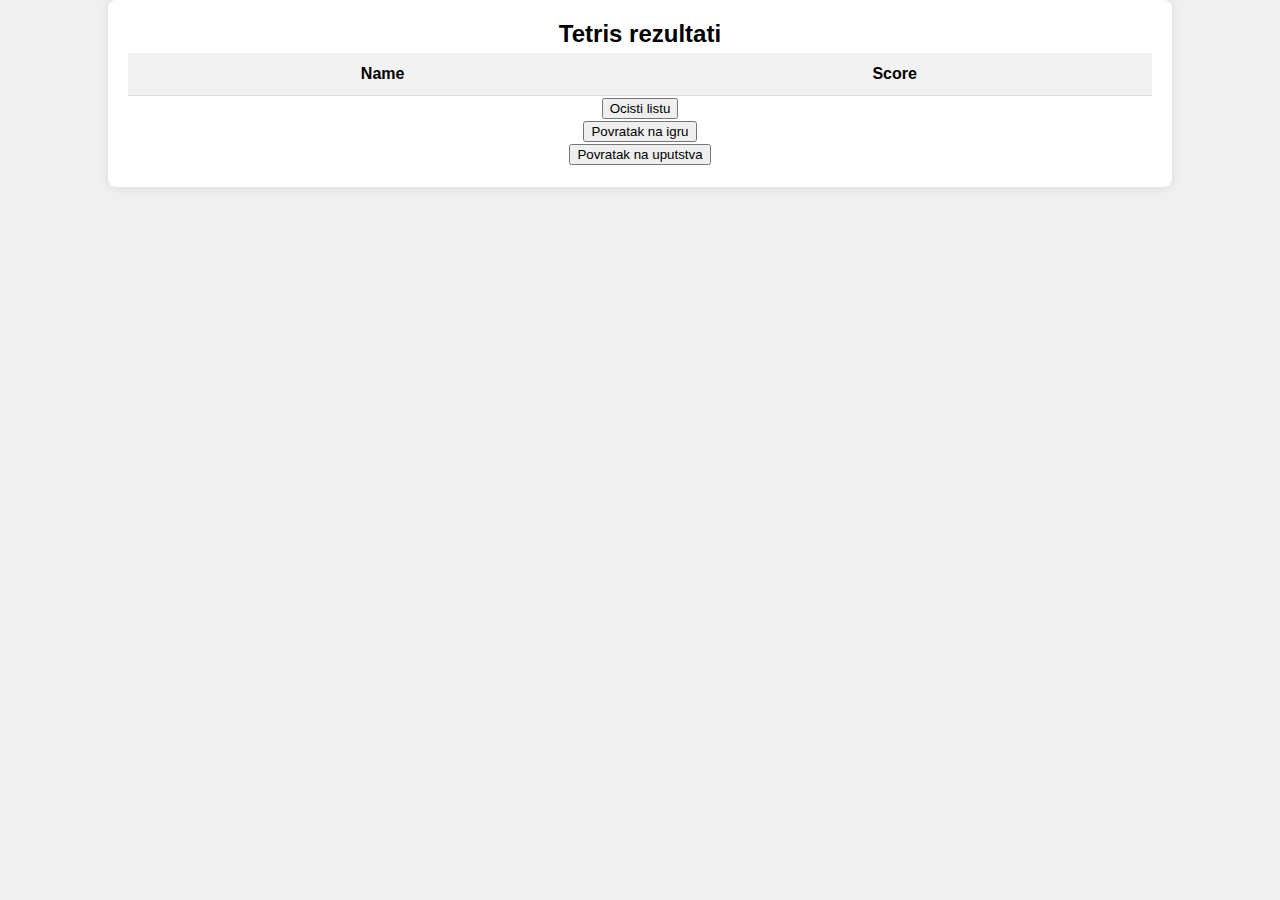
<file: tetris-rezultati.html>
<!DOCTYPE html>
<html lang="en">
  <head>
    <meta charset="UTF-8" />
    <meta name="viewport" content="width=device-width, initial-scale=1.0" />
    <title>Tetris rezultati</title>
    <link rel="stylesheet" href="tetris-rezultati.css"></link>
    <script src="https://code.jquery.com/jquery-3.7.1.js" integrity="sha256-eKhayi8LEQwp4NKxN+CfCh+3qOVUtJn3QNZ0TciWLP4=" crossorigin="anonymous"></script>
    <script src="tetris-rezultati.js"></script>
  </head>
  <body onload="init()">
    <div class="container">
    <h2>Tetris rezultati</h2>
    <table class="table">
        <tr>
            <th>Name</th>
            <th>Score</th>
        </tr>
    </table>
    <button onclick="clearStorage()" class="b1" >Ocisti listu</button>
    <button onclick="returnToTheGame()" class="b2">Povratak na igru</button>
    <button onclick="returnToTheInstructions()" class = "b1">Povratak na uputstva</button>
</div>
  </body>
</html>
</file>
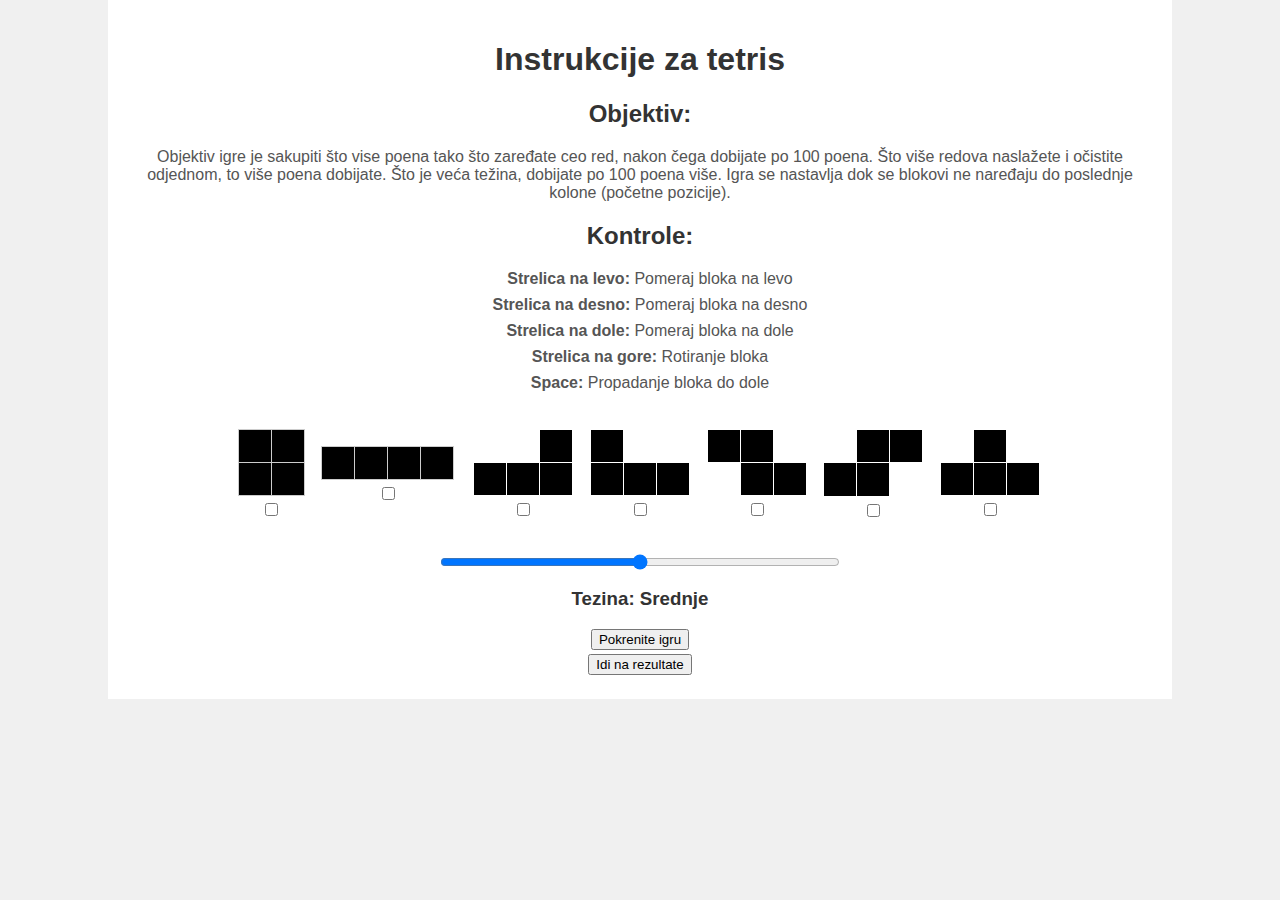
<file: tetris-uputstvo.html>
<!DOCTYPE html>
<html lang="en">
  <head>
    <meta charset="UTF-8" />
    <meta name="viewport" content="width=device-width, initial-scale=1.0" />
    <title>Tetris uputstvo</title>
    <link rel="stylesheet" href="tetris-uputstvo.css"></link>
    <script src="https://code.jquery.com/jquery-3.7.1.js" integrity="sha256-eKhayi8LEQwp4NKxN+CfCh+3qOVUtJn3QNZ0TciWLP4=" crossorigin="anonymous"></script>
    <script src="tetris-uputstvo.js"></script>
  </head>
  <body onload="init()">
    <!-- <h1>Upisite ime i potvrdite, igra ce zatim poceti</h1>
    <h1>Kontrole:</h1>
    <h2>Pomeraj u desno - strelica u desno</h2>
    <h2>Pomeraj u levo - strelica u levo</h2>
    <h2>Postavite blok na kraj - strelica na dole</h2>
    <h2>Okrenite block - space bar</h2> -->
    <div class="container">
      <h1>Instrukcije za tetris</h1>
      <h2>Objektiv:</h2>
      <p>
        Objektiv igre je sakupiti što vise poena tako što zaređate ceo red, nakon čega dobijate po 100 poena. Što više redova naslažete i očistite odjednom, to više poena dobijate. Što je veća težina, dobijate po 100 poena više. Igra se nastavlja dok se blokovi ne naređaju do poslednje kolone (početne pozicije).
      </p>
      <h2>Kontrole:</h2>
      <ul>
        <li><strong>Strelica na levo:</strong> Pomeraj bloka na levo</li>
        <li><strong>Strelica na desno:</strong> Pomeraj bloka na desno</li>
        <li><strong>Strelica na dole:</strong> Pomeraj bloka na dole</li>
        <li><strong>Strelica na gore:</strong> Rotiranje bloka</li>
        <li><strong>Space:</strong> Propadanje bloka do dole</li>
      </ul>
      <div class="table-content">
      <table>
        <tr>
            <td class="tdblock1"><label for="block1"><img src="tetris-dodatno/box.png"></label><br><input type="checkbox" class="block1" id="block1" name="blockSelect" value="block1"></input></td>
            <td class="tdblock2"><label for="block2"><img src="tetris-dodatno/line.png"></label><br><input type="checkbox" class="block2" id="block2" name="blockSelect" value="block2"></input></td>
            <td class="tdblock3"><label for="block3"><img src="tetris-dodatno/lProfile.png"></label><br><input type="checkbox" class="block3" id="block3" name="blockSelect" value="block3"></input></td>
            <td class="tdblock4"><label for="block4"><img src="tetris-dodatno/reverseLProfile.png"></label><br><input type="checkbox" class="block4" id="block4" name="blockSelect" value="block4"></input></td>
            <td class="tdblock5"><label for="block5"><img src="tetris-dodatno/z.png"></label><br><input type="checkbox" class="block5" id="block5" name="blockSelect" value="block5"></input></td>
            <td class="tdblock6"><label for="block6"><img src="tetris-dodatno/reverseZ.png"></label><br><input type="checkbox" class="block6" id="block6" name="blockSelect" value="block6"></input></td>
            <td class="tdblock7"><label for="block7"><img src="tetris-dodatno/t.png"></label><br><input type="checkbox" class="block7" id="block7" name="blockSelect" value="block7"></input></td>
        </tr>
    </table>
      </div>
        <input type="range" min="0" max="2" value="1" id="tezina" class="tezina">
      <h3>Tezina: Srednje</h3>
      <button onclick="returnToTheGame()" class="b1">Pokrenite igru</button>
      <button onclick="returnToTheResults()" class="b2">Idi na rezultate</button>
    </div>
  </body>
</html>
</file>
<file: tetris-rezultati.css>
.b1 {
  display: block;
  justify-content: center;
  align-items: center;
  margin: auto;
  margin-bottom: 2px;
  margin-top: 2px;
}

.b2 {
  display: block;
  justify-content: right;
  align-items: center;
  margin: auto;
  padding: auto;
}

body {
  font-family: Arial, sans-serif;
  background-color: #f0f0f0;
  margin: 0;
  padding: 0;
}

.container {
  width: 80%;
  display: flexbox;
  margin: 0 auto;
  padding: 20px;
  background-color: #fff;
  border-radius: 8px;
  box-shadow: 0 0 10px rgba(0, 0, 0, 0.1);
}

h2 {
  text-align: center;
  margin: auto;
  margin-bottom: 5px;
}

table {
  width: 100%;
  border-collapse: collapse;
}

td {
  padding: 12px 20px;
  text-align: center;
  border-bottom: 1px solid #ddd;
}

th {
  background-color: #f2f2f2;
  padding: 12px 20px;
  text-align: center;
  border-bottom: 1px solid #ddd;
}

tr:nth-child(even) {
  background-color: #f9f9f9;
}

tr:hover {
  background-color: #f1f1f1;
}
</file>
<file: tetris-uputstvo.css>
body {
  font-family: Arial, sans-serif;
  background-color: #f0f0f0;
  margin: 0;
  padding: 0;
  display: flex;
  justify-content: center;
  align-items: flex-start;
}

.container {
  width: 80%;
  margin: auto;
  padding: 20px;
  background-color: #fff;
}

h1,
h2,
h3 {
  text-align: center;
  color: #333;
}

p {
  margin-bottom: 20px;
  color: #555;
  text-align: center;
}

ul {
  margin-bottom: 20px;
  padding-left: 20px;
  color: #555;
}

li {
  margin-bottom: 8px;
  text-align: center;
  list-style-type: none;
}

button {
  display: block;
  justify-content: right;
  align-items: center;
  margin: auto;
  padding: auto;
  margin-bottom: 4px;
}

b2 {
  display: block;
  justify-content: right;
  align-items: center;
  margin: auto;
  padding: auto;
  margin-top: 4px;
}

td {
  text-align: center;
  padding-top: 15px;
}

table {
  width: 80%;
  justify-content: right;
  align-items: center;
  text-align: center;
}

.table-content {
  display: flex;
  justify-content: center;
  align-items: center;
}

.tezina {
  margin: auto;
  width: 400px;
  display: block;
  justify-content: right;
  align-items: center;
  padding: auto;
  margin-top: 30px;
}
</file>
